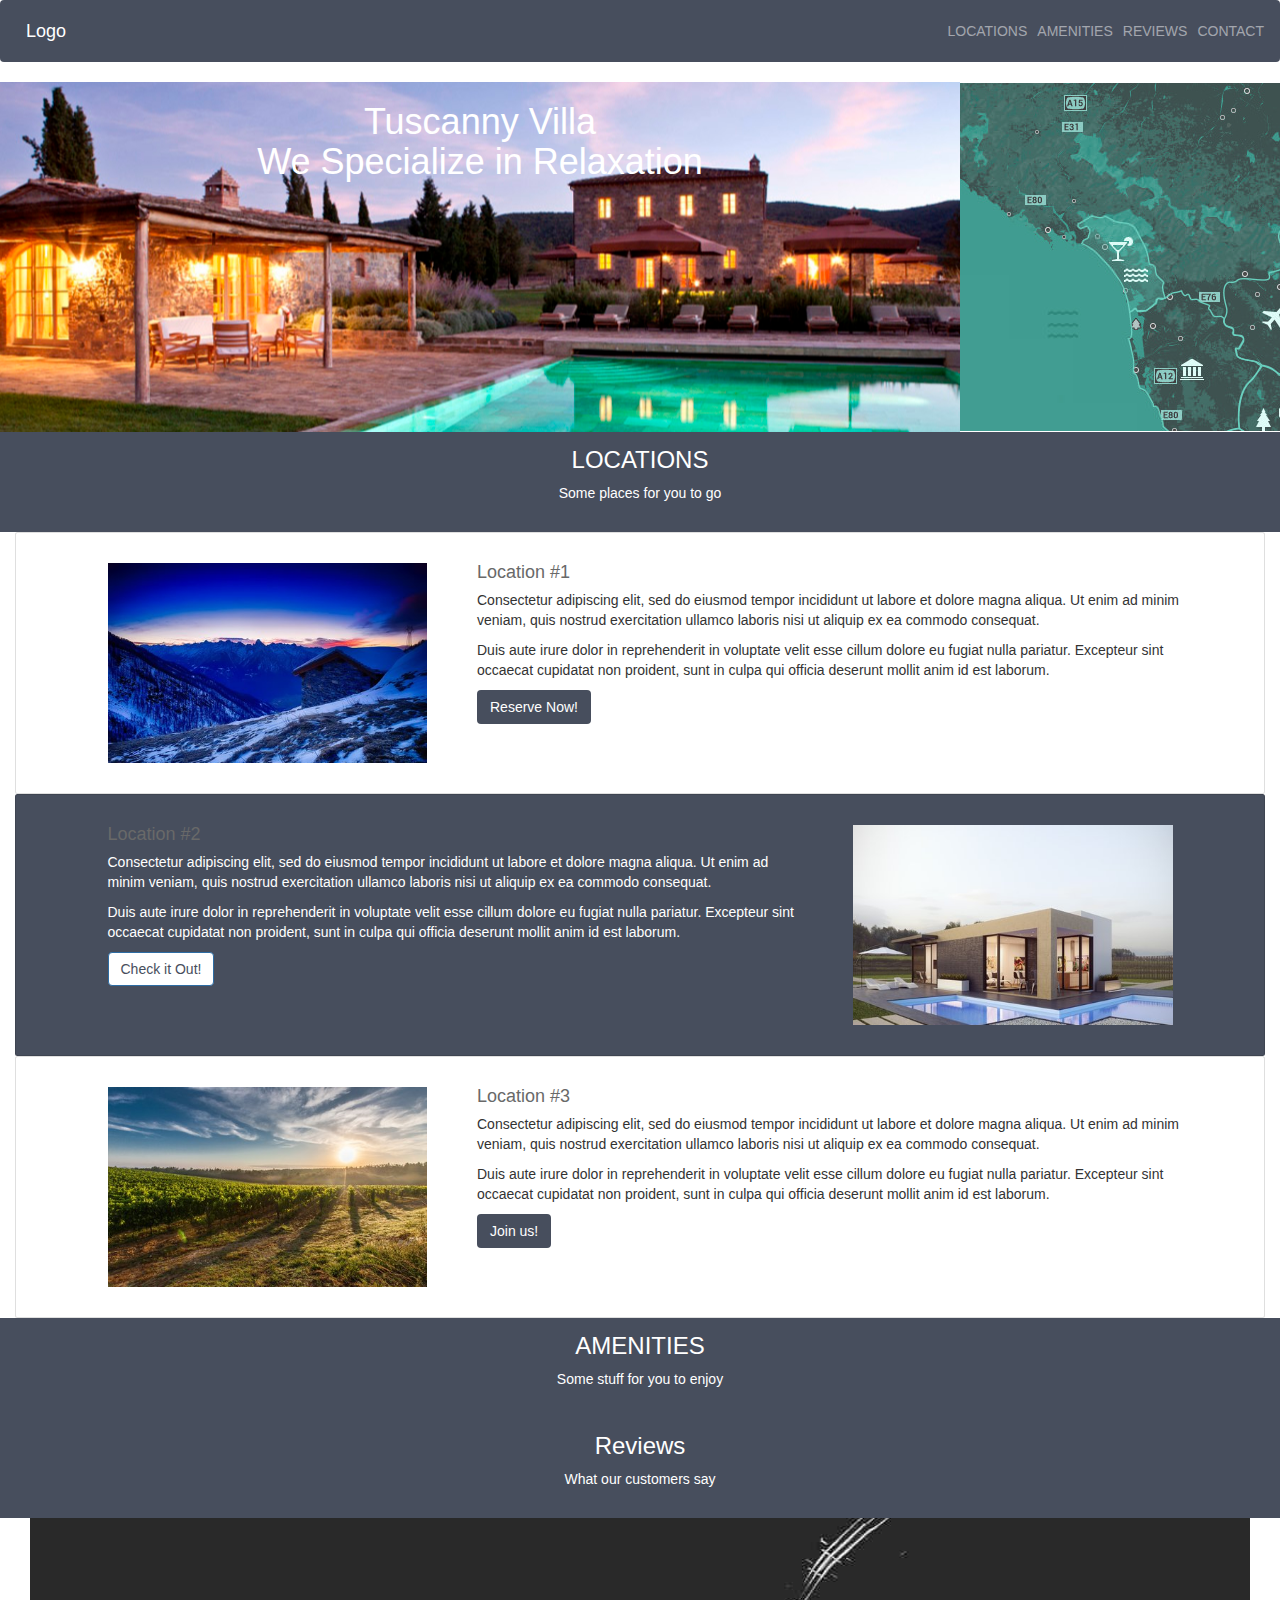
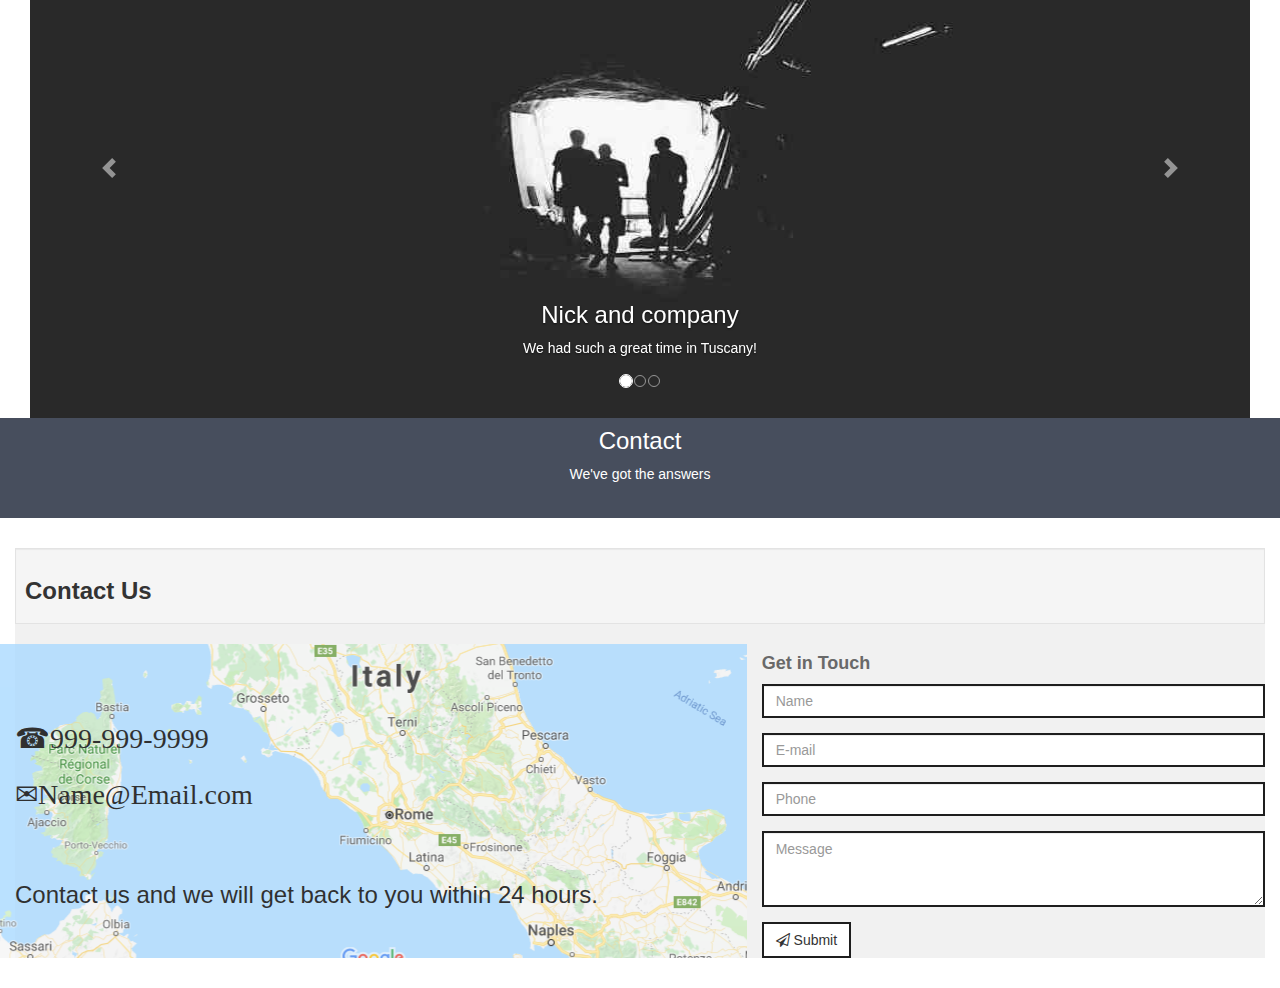
<file: index.html>
﻿<!DOCTYPE html>
<html>
<head>
    <meta charset="utf-8" />
    <title></title>
    <link rel="stylesheet" href="https://maxcdn.bootstrapcdn.com/bootstrap/4.0.0-beta.2/css/bootstrap.min.css" />
    <script src="https://code.jquery.com/jquery-3.2.1.slim.min.js"></script>
    <script src="https://cdnjs.cloudflare.com/ajax/libs/popper.js/1.12.3/umd/popper.min.js"></script>
    <script src="https://maxcdn.bootstrapcdn.com/bootstrap/4.0.0-beta.2/js/bootstrap.min.js"></script>
    <link href="//maxcdn.bootstrapcdn.com/bootstrap/3.3.0/css/bootstrap.min.css" rel="stylesheet" id="bootstrap-css">
    <script src="//maxcdn.bootstrapcdn.com/bootstrap/3.3.0/js/bootstrap.min.js"></script>
    <script src="//code.jquery.com/jquery-1.11.1.min.js"></script>
    <meta name="viewport" content="width=device-width, initial-scale=1">
    <link rel="stylesheet" href="https://cdnjs.cloudflare.com/ajax/libs/font-awesome/4.7.0/css/font-awesome.min.css">
    <link href="StyleSheet.css" rel="stylesheet" />
   
</head>
<body>

    <div class="row navhead">
        <div class="col navcol">
            <nav class="navbar navbar-expand-sm navbar-dark" style="background-color: #474e5d" color="white">
                <!-- Brand/logo -->
                <a class="navbar-brand" href="#">Logo</a>
                <!-- Links -->
                <ul class="nav navbar-nav ml-auto">
                    <li class="nav-item">
                        <a class="nav-link" href="#">LOCATIONS</a>
                    </li>
                    <li class="nav-item">
                        <a class="nav-link" href="#">AMENITIES</a>
                    </li>
                    <li class="nav-item">
                        <a class="nav-link" href="#">REVIEWS</a>
                    </li>
                    <li class="nav-item">
                        <a class="nav-link" href="#">CONTACT</a>
                    </li>
                </ul>
            </nav>
        </div>
    </div>

    <div class="container-fluid">
        <div class="row">

            <div class="col-9" id="firstpicture">

                <h1>Tuscanny Villa<br />We Specialize in Relaxation</h1>

            </div>
            <div class="col-3" id="secondpicture">

            </div>
        </div>
        <div class="row">
            <div class="col-12" id="rowunderpics">
                <h3 class="mt-4">LOCATIONS</h3>
                <p2>Some places for you to go</p2>
            </div>
        </div>

        <div class="card">
            <div class="row ">
                <div class="col"></div>
                <div class="m-5 col-md-3" id="thirdpicture">

                </div>
                <div class="col-md-7 px-3">
                    <div class="mt-5 card-block px-3">
                        <h4 class="card-title">Location #1</h4>
                        <p class="card-text">Consectetur adipiscing elit, sed do eiusmod tempor incididunt ut labore et dolore magna aliqua. Ut enim ad minim veniam, quis nostrud exercitation ullamco laboris nisi ut aliquip ex ea commodo consequat. </p>
                        <p class="card-text">Duis aute irure dolor in reprehenderit in voluptate velit esse cillum dolore eu fugiat nulla pariatur. Excepteur sint occaecat cupidatat non proident, sunt in culpa qui officia deserunt mollit anim id est laborum.</p>
                        <a href="#" class="btn btn-basic" style="background-color: #474e5d;color:white;">Reserve Now!</a>
                    </div>
                </div>
                <div class="col"></div>
            </div>
        </div>
        <div class="card" style="background-color: #474e5d; color:white;">
            <div class="row ">
                <div class="col"></div>
                <div class="col-md-7 px-3">
                    <div class="mt-5 ml-3 card-block px-3">
                        <h4 class="card-title">Location #2</h4>
                        <p class="card-text">Consectetur adipiscing elit, sed do eiusmod tempor incididunt ut labore et dolore magna aliqua. Ut enim ad minim veniam, quis nostrud exercitation ullamco laboris nisi ut aliquip ex ea commodo consequat. </p>
                        <p class="card-text">Duis aute irure dolor in reprehenderit in voluptate velit esse cillum dolore eu fugiat nulla pariatur. Excepteur sint occaecat cupidatat non proident, sunt in culpa qui officia deserunt mollit anim id est laborum.</p>
                        <a href="#" class="btn btn-primary" style="background-color: white; color: #474e5d;">Check it Out!</a>
                    </div>
                </div>
                <div class="m-5 col-md-3" id="fourthpicture">

                </div>
                <div class="col"></div>
            </div>
        </div>


        <div class="card">
            <div class="row ">
                <div class="col"></div>
                <div class="m-5 col-md-3" id="fifthpicture">

                </div>
                <div class="col-md-7 px-3">
                    <div class="mt-5 card-block px-3">
                        <h4 class="card-title">Location #3</h4>
                        <p class="card-text">Consectetur adipiscing elit, sed do eiusmod tempor incididunt ut labore et dolore magna aliqua. Ut enim ad minim veniam, quis nostrud exercitation ullamco laboris nisi ut aliquip ex ea commodo consequat. </p>
                        <p class="card-text">Duis aute irure dolor in reprehenderit in voluptate velit esse cillum dolore eu fugiat nulla pariatur. Excepteur sint occaecat cupidatat non proident, sunt in culpa qui officia deserunt mollit anim id est laborum.</p>
                        <a href="#" class="btn btn-basic" style="background-color: #474e5d;color:white;">Join us!</a>
                    </div>
                </div>
                <div class="col"></div>
            </div>
        </div>

        <div class="row">
            <div class="col-12" id="rowunderpics">
                <h3 class="mt-4">AMENITIES</h3>
                <p2>Some stuff for you to enjoy</p2>
            </div>
        </div>


        <div class="row spacerrow1">
            <div class="col-12">
            </div>
        </div>
        <div class="row checkerrow">
            <div class="square" id="pic1">
            </div>
            <div class="square">
            </div>
            <div class="square" id="pic2">
            </div>
        </div>
        <div class="row checkerrow">
            <div class="square">
            </div>
            <div class="square" id="pic3">
            </div>
            <div class="square">
            </div>
        </div>
        <div class="row checkerrow">
            <div class="square" id="pic4">
            </div>
            <div class="square">
            </div>
            <div class="square" id="pic5">
            </div>
        </div>
        <div class="row spacerrow1">
            <div class="col-12">
            </div>
        </div>

        <div class="row">
            <div class="col-12" id="rowunderpics">
                <h3 class="mt-4">Reviews</h3>
                <p2>What our customers say</p2>
            </div>
        </div>


        <div id="demo" class="mx-auto carousel slide" data-ride="carousel">
            <div class="col-12">
                <ul class="carousel-indicators">
                    <li data-target="#demo" data-slide-to="0" class="active"></li>
                    <li data-target="#demo" data-slide-to="1"></li>
                    <li data-target="#demo" data-slide-to="2"></li>
                </ul>
                <div class="carousel-inner">
                    <div class="carousel-item active">

                        <img src="images/la.jpg" alt="Los Angeles" width="100%" height="500">
                        <div class="carousel-caption">
                            <h3>Nick and company</h3>
                            <p>We had such a great time in Tuscany!</p>
                        </div>
                    </div>
                    <div class="carousel-item">

                        <img src="images/chicago.jpg" alt="Chicago" width="100%" height="500">
                        <div class="carousel-caption">
                            <h3>Han</h3>
                            <p>Thank you, Chicago!</p>
                        </div>
                    </div>
                    <div class="carousel-item">

                        <img src="images/ny.jpg" alt="New York" width="100%" height="500">
                        <div class="carousel-caption">
                            <h3>The Domitio family</h3>
                            <p>We love Tuscany Villas!</p>
                        </div>
                    </div>
                </div>
                <a class="carousel-control-prev" href="#demo" data-slide="prev">
                    <span class="carousel-control-prev-icon"></span>
                </a>
                <a class="carousel-control-next" href="#demo" data-slide="next">
                    <span class="carousel-control-next-icon"></span>
                </a>
            </div>

            <div class="row">
                <div class="col-12" id="rowunderpics">
                    <h3 class="mt-3">Contact</h3>
                    <p2>We've got the answers</p2>
                </div>
            </div>


            <section id="contact">
                <div class="container12">
                    <div class="well well-sm">
                        <h3><strong>Contact Us</strong></h3>
                    </div>

                    <div class="row">
                        <div class="col-md-7" id="contactleft">
                            <br />
                            <br />
                            <br />
                            <br />
                            <p>
                                <i style="font-size:28px" class="fa">
                                    &#x260E;999-999-9999<br /><br />
                                    &#x2709;Name@Email.com
                                </i>
                            </p>
                            <h3>
                                <br />
                                <br />
                                Contact us and we will get back to you within 24 hours.<br /><br />
                            </h3>
                        </div>
                        <div class="col-md-5">
                            <h4><strong>Get in Touch</strong></h4>
                            <form>
                                <div class="form-group">
                                    <input type="text" class="form-control" name="" value="" placeholder="Name">
                                </div>
                                <div class="form-group">
                                    <input type="email" class="form-control" name="" value="" placeholder="E-mail">
                                </div>
                                <div class="form-group">
                                    <input type="tel" class="form-control" name="" value="" placeholder="Phone">
                                </div>
                                <div class="form-group">
                                    <textarea class="form-control" name="" rows="3" placeholder="Message"></textarea>
                                </div>
                                <button class="btn btn-default" type="submit" name="button">
                                    <i class="fa fa-paper-plane-o" aria-hidden="true"></i> Submit
                                </button>
                            </form>
                        </div>
                    </div>
                </div>
            </section>


        </div>
    </div>

</body>
</html>
</file>
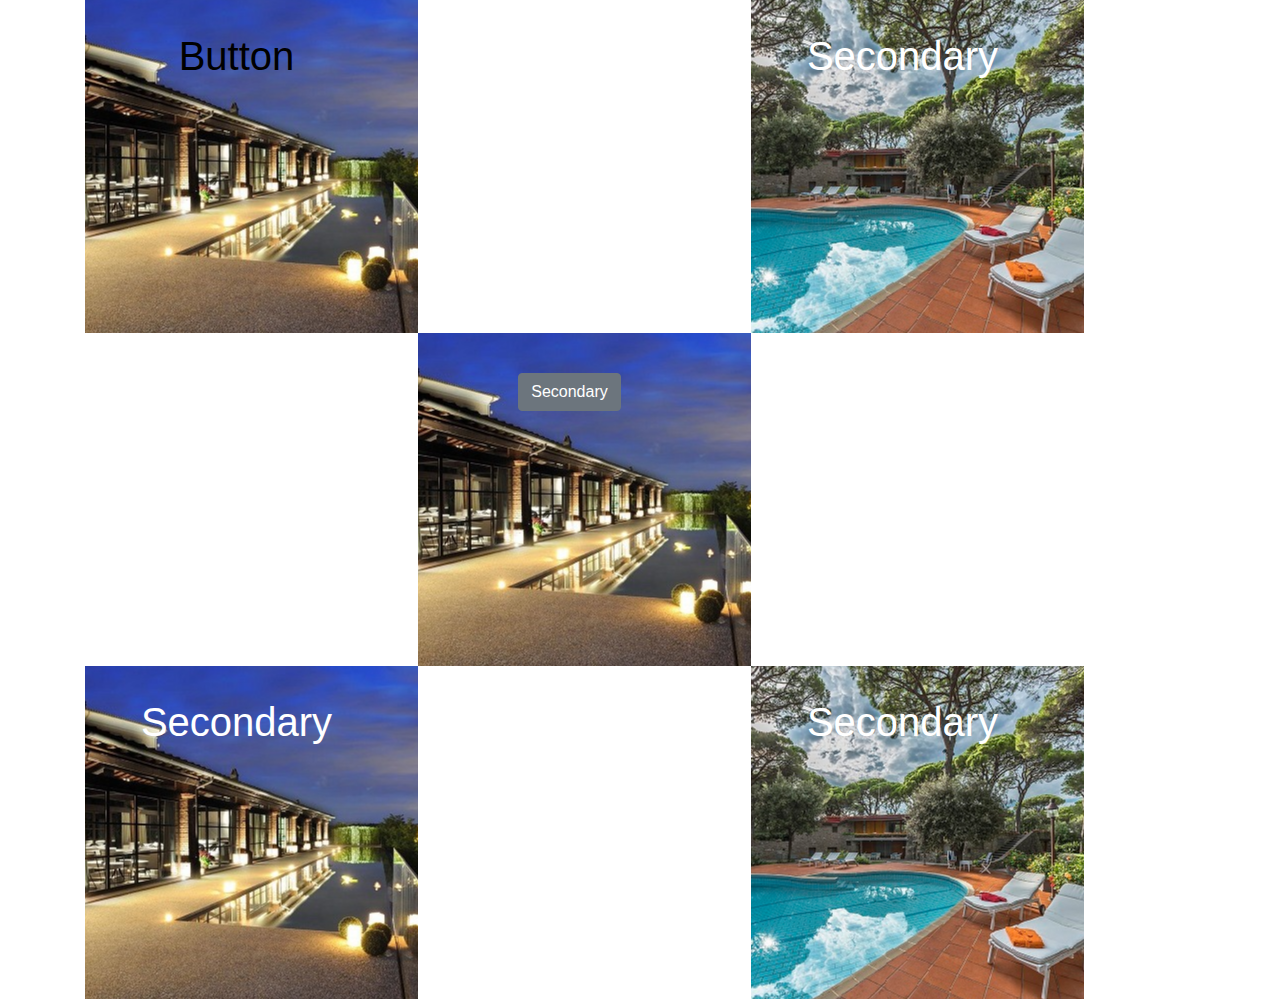
<file: 2ndIndex.html>
﻿<!DOCTYPE html>
<html>
<head>
    <meta charset="utf-8" />
    <link rel="stylesheet" href="https://maxcdn.bootstrapcdn.com/bootstrap/4.0.0-beta.2/css/bootstrap.min.css" />
    <script src="https://code.jquery.com/jquery-3.2.1.slim.min.js"></script>
    <script src="https://cdnjs.cloudflare.com/ajax/libs/popper.js/1.12.3/umd/popper.min.js"></script>
    <script src="https://maxcdn.bootstrapcdn.com/bootstrap/4.0.0-beta.2/js/bootstrap.min.js"></script>
    <link href="StyleSheet2.css" rel="stylesheet" />
    <title></title>
</head>
<body>
    <div class="container">

        <div class="square bg" id="pic1">
            <div class="content1">

               <h1 href="something" class="content 1  content1" style="color:black">Button</h1>
            </div>
        </div>
        <div class="square bg">
        </div>
        <div class="square bg" id="pic2">

            <div class="content1">

                <h1 class="content1">Secondary</h1>
            </div>
        </div>


        <div class="square bg">
        </div>
        <div class="square bg" id="pic1">
            <div class="content1">

                <h1 class="content1"> <button type="button" class="btn btn-secondary">Secondary</button> </h1>
            </div>
        </div>
        <div class="square bg">
        </div>



        <div class="square bg" id="pic1">
            <div class="content1">

                <h1 class="content1">Secondary</h1>
            </div>
        </div>
        <div class="square">
        </div>
        <div class="square bg" id="pic2">
            <div class="content1">

                <h1 class="content1">Secondary</h1>
            </div>
        </div>
    </div>

</body>
</html>
</file>
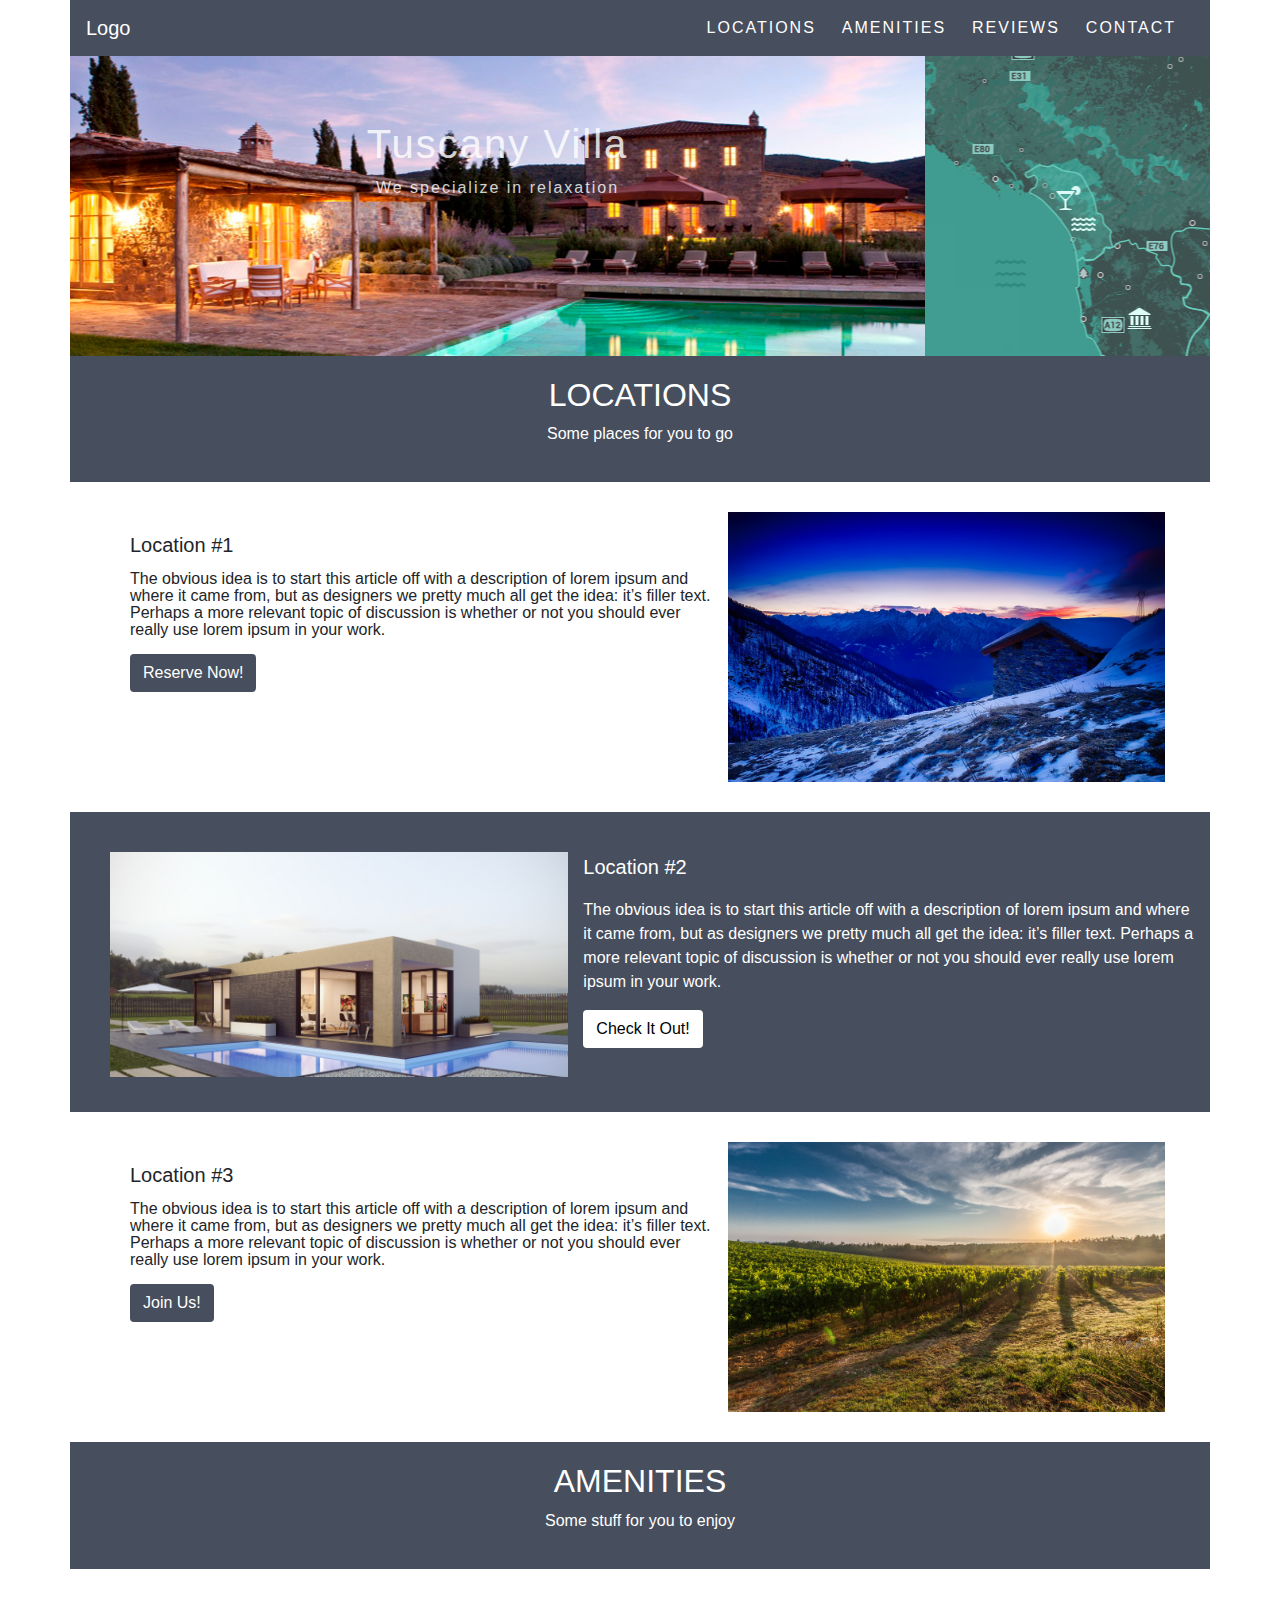
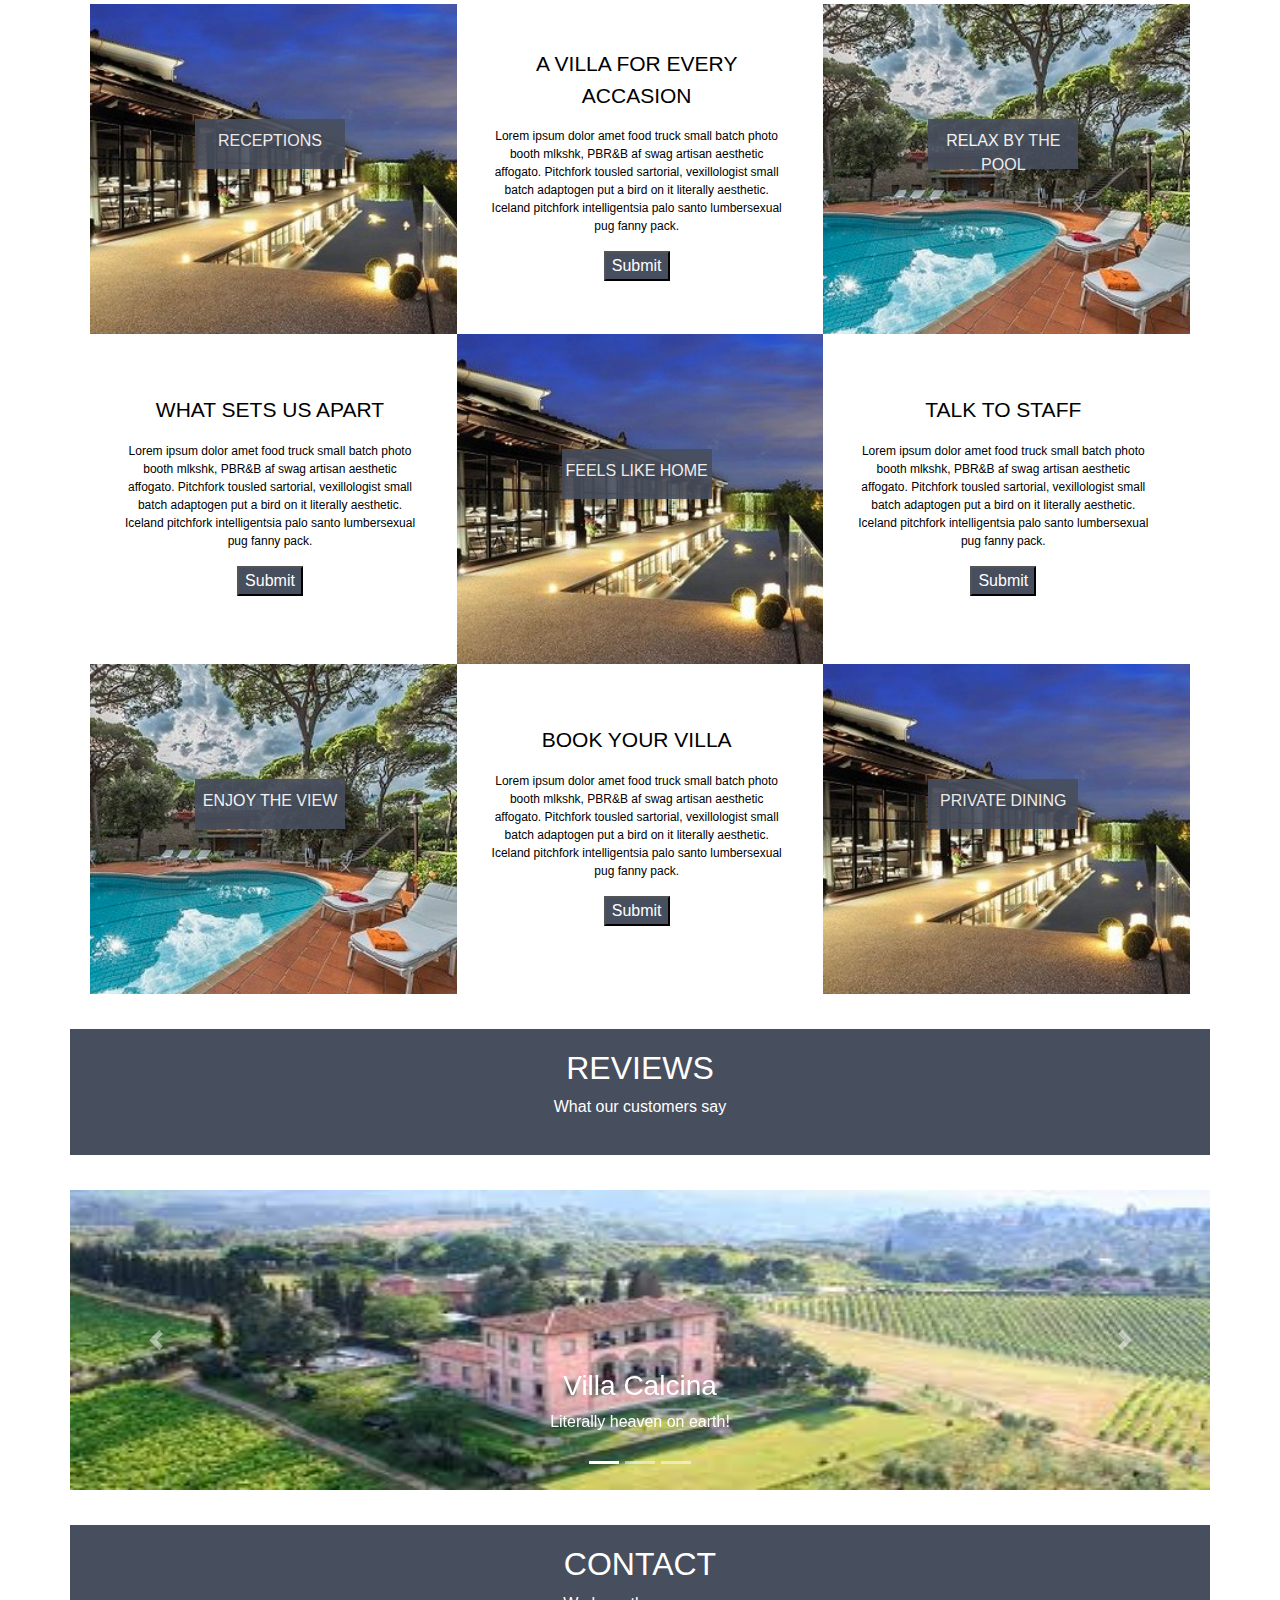
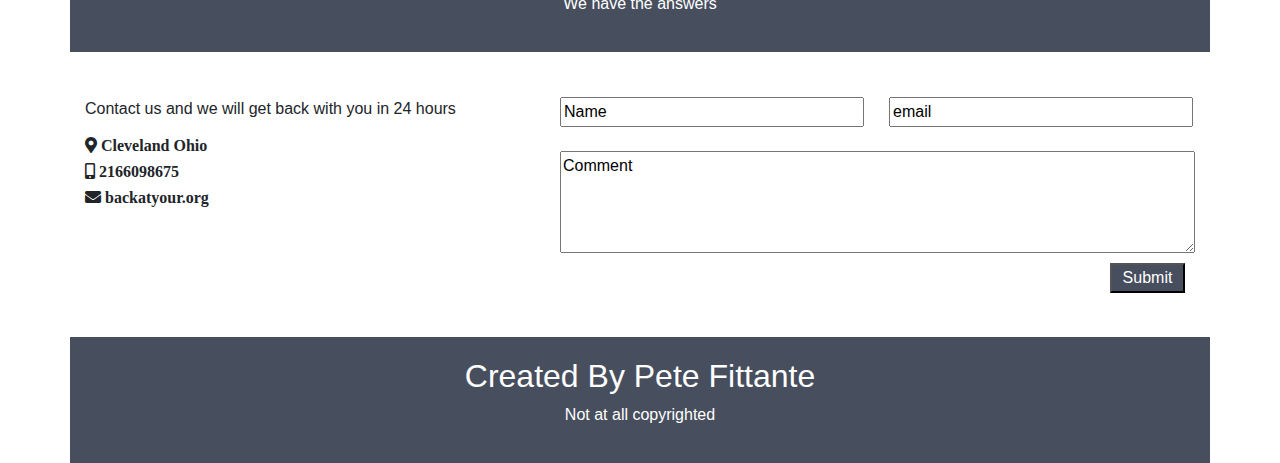
<file: Villa-master/tuscannyVilla/peteindex.html>
﻿<!DOCTYPE html>
<html>
<head>
    <meta charset="utf-8" />
    <title>Tuscany Villa</title>
    <link rel="stylesheet" href="https://maxcdn.bootstrapcdn.com/bootstrap/4.0.0-beta.2/css/bootstrap.min.css" />
    <script src="https://code.jquery.com/jquery-3.2.1.slim.min.js"></script>
    <script src="https://cdnjs.cloudflare.com/ajax/libs/popper.js/1.12.3/umd/popper.min.js"></script>
    <script src="https://maxcdn.bootstrapcdn.com/bootstrap/4.0.0-beta.2/js/bootstrap.min.js"></script>
    <link href="https://use.fontawesome.com/releases/v5.0.7/css/all.css" rel="stylesheet">
    <link href="petestyle.css" rel="stylesheet" />
</head>
<body>
    <div class="container">
        <div class="row navhead">
            <div class="col navcol">
                <nav class="navbar navbar-expand-sm bg-dark navbar-dark">
                    <!-- Brand/logo -->
                    <a class="navbar-brand" href="#">Logo</a>

                    <!-- Links -->
                    <ul class="nav navbar-nav ml-auto">
                        <li class="nav-item">
                            <a class="nav-link" href="#">LOCATIONS</a>
                        </li>
                        <li class="nav-item">
                            <a class="nav-link" href="#">AMENITIES</a>
                        </li>
                        <li class="nav-item">
                            <a class="nav-link" href="#">REVIEWS</a>
                        </li>
                        <li class="nav-item">
                            <a class="nav-link" href="#">CONTACT</a>
                        </li>
                    </ul>
                </nav>
            </div>
        </div>
        <div class="row mainrow">
            <div class="col-9 maincol">
                <div class="jumbotron" id="jumbomain">
                    <h1>Tuscany Villa</h1>
                    <p>We specialize in relaxation</p>
                </div>
            </div>
            <div class="col-3 maincol">

            </div>
        </div>
        <div class="row subheaderbar">
            <div class="col subheadercol">
                <h2>LOCATIONS</h2>
                <p>Some places for you to go</p>
            </div>
        </div>
        <div class="row locationsrowodd">
            <div class="col-7 locationscolodd">
                <p class="locheader">Location #1</p>
                <p>The obvious idea is to start this article off with a description of lorem ipsum and where it came from, but as designers we pretty much all get the idea: it’s filler text. Perhaps a more relevant topic of discussion is whether or not you should ever really use lorem ipsum in your work.</p>
                <button type="button" class="btn">Reserve Now!</button>
            </div>
            <div class="col-5 locationscolodd">

            </div>
        </div>
        <div class="row locationsroweven">
            <div class="col-5 locationscoleven">

            </div>
            <div class="col-7 locationscoleven">
                <p class="locheader">Location #2</p>
                <p>The obvious idea is to start this article off with a description of lorem ipsum and where it came from, but as designers we pretty much all get the idea: it’s filler text. Perhaps a more relevant topic of discussion is whether or not you should ever really use lorem ipsum in your work.</p>
                <button type="button" id="evenbtn" class="btn">Check It Out!</button>
            </div>

        </div>
        <div class="row locationsrowodd">
            <div class="col-7 locationscolodd">
                <p class="locheader">Location #3</p>
                <p>The obvious idea is to start this article off with a description of lorem ipsum and where it came from, but as designers we pretty much all get the idea: it’s filler text. Perhaps a more relevant topic of discussion is whether or not you should ever really use lorem ipsum in your work.</p>
                <button type="button" class="btn">Join Us!</button>
            </div>
            <div class="col-5 locationscolodd2">

            </div>
        </div>
        <div class="row subheaderbar">
            <div class="col subheadercol">
                <h2>AMENITIES</h2>
                <p>Some stuff for you to enjoy</p>
            </div>
        </div>
        <div class="row checkerrow">
            <div class="col-4 square bg pic1">
                <div class="content">
                    <p class="locimg">RECEPTIONS</p>
                </div>
            </div>
            <div class="col-4 square bg text">
                <div class="content">
                    <p class="lochead">A VILLA FOR EVERY ACCASION </p>
                    <p class="locp">Lorem ipsum dolor amet food truck small batch photo booth mlkshk, PBR&B af swag artisan aesthetic affogato. Pitchfork tousled sartorial, vexillologist small batch adaptogen put a bird on it literally aesthetic. Iceland pitchfork intelligentsia palo santo lumbersexual pug fanny pack. </p>
                    <input id="buttonloc" type="submit" value="Submit">
                </div>
            </div>
            <div class="col-4 square bg pic2">
                <div class="content">
                    <p class="locimg">RELAX BY THE POOL</p>
                </div>
            </div>
        </div>
        <div class="row checkerrow2">
            <div class="col-4 square bg text">
                <div class="content">
                    <p class="lochead">WHAT SETS US APART </p>
                    <p class="locp">Lorem ipsum dolor amet food truck small batch photo booth mlkshk, PBR&B af swag artisan aesthetic affogato. Pitchfork tousled sartorial, vexillologist small batch adaptogen put a bird on it literally aesthetic. Iceland pitchfork intelligentsia palo santo lumbersexual pug fanny pack. </p>
                    <input id="buttonloc" type="submit" value="Submit">
                </div>
            </div>
            <div class="col-4 square bg pic3">
                <div class="content">
                    <p class="locimg">FEELS LIKE HOME</p>
                </div>
            </div>
            <div class="col-4 square bg text">
                <div class="content">
                    <p class="lochead">TALK TO STAFF </p>
                    <p class="locp">Lorem ipsum dolor amet food truck small batch photo booth mlkshk, PBR&B af swag artisan aesthetic affogato. Pitchfork tousled sartorial, vexillologist small batch adaptogen put a bird on it literally aesthetic. Iceland pitchfork intelligentsia palo santo lumbersexual pug fanny pack. </p>
                    <input id="buttonloc" type="submit" value="Submit">
                </div>
            </div>

        </div>
        <div class="row checkerrow2">
            <div class="col-4 square bg pic4">
                <div class="content">
                    <p class="locimg">ENJOY THE VIEW</p>
                </div>
            </div>
            <div class="col-4 square bg text">
                <div class="content">
                    <p class="lochead">BOOK YOUR VILLA </p>
                    <p class="locp">Lorem ipsum dolor amet food truck small batch photo booth mlkshk, PBR&B af swag artisan aesthetic affogato. Pitchfork tousled sartorial, vexillologist small batch adaptogen put a bird on it literally aesthetic. Iceland pitchfork intelligentsia palo santo lumbersexual pug fanny pack. </p>
                    <input id="buttonloc" type="submit" value="Submit">
                </div>
            </div>
            <div class="col-4 square bg pic5">
                <div class="content">
                    <p class="locimg">PRIVATE DINING</p>

                </div>
            </div>
        </div>
        <div class="row subheaderbar2">
            <div class="col subheadercol">
                <h2>REVIEWS</h2>
                <p>What our customers say</p>
            </div>
        </div>
        <div class="row carouselrow">
            <div class="col carouselcol">
                <div id="demo" class="carousel slide" data-ride="carousel">

                    <!-- Indicators -->
                    <ul class="carousel-indicators">
                        <li data-target="#demo" data-slide-to="0" class="active"></li>
                        <li data-target="#demo" data-slide-to="1"></li>
                        <li data-target="#demo" data-slide-to="2"></li>
                    </ul>

                    <!-- The slideshow -->
                    <div class="carousel-inner">
                        <div class="carousel-item active">
                            <img src="images/image1.jpg" alt="Los Angeles">
                            <div class="carousel-caption">
                                <h3>Villa Calcina</h3>
                                <p>Literally heaven on earth!</p>
                            </div>
                        </div>
                        <div class="carousel-item">
                            <img src="images/image2.jpg" alt="Chicago">
                            <div class="carousel-caption">
                                <h3>La Poventa</h3>
                                <p>We had such a great time!</p>
                            </div>
                        </div>
                        <div class="carousel-item">
                            <img src="images/image3.jpg" alt="New York">
                            <div class="carousel-caption">
                                <h3>Umbria</h3>
                                <p>Peaceful and luxurious!</p>
                            </div>
                        </div>
                    </div>

                    <!-- Left and right controls -->
                    <a class="carousel-control-prev" href="#demo" data-slide="prev">
                        <span class="carousel-control-prev-icon"></span>
                    </a>
                    <a class="carousel-control-next" href="#demo" data-slide="next">
                        <span class="carousel-control-next-icon"></span>
                    </a>
                </div>
            </div>
        </div>
        <div class="row subheaderbar2">
            <div class="col subheadercol">
                <h2>CONTACT</h2>
                <p>We have the answers</p>
            </div>
        </div>
        <div class="row contactrow">
            <div class="col-5 contactcol">
                <p>Contact us and we will get back with you in 24 hours</p>
                <i class="fas fa-map-marker-alt">  Cleveland Ohio</i>
                <i class="fas fa-mobile-alt">   2166098675</i>
                <i class="fas fa-envelope">  backatyour.org</i>
            </div>
            <div class="col-7 contactcol">
                <form action="/action_page.php" id="usrform">
                    <input id="fname" type="text" name="name" value="Name"><input id="email" type="text" name="email" value="email">
                </form>
                <br>
                <textarea rows="4" cols="70" name="comment" form="usrform">Comment</textarea>
                <input id="button3" type="submit" value="Submit">
            </div>
        </div>
        <div class="row subheaderbar2">
            <div class="col subheadercol">
                <h2>Created By Pete Fittante</h2>
                <p>Not at all copyrighted</p>
            </div>
        </div>
    </div> <!--container end div-->
</body>
</html>
</file>
<file: StyleSheet.css>
﻿/*@media (max-width: 767px) {
    .navbar-toggleable-sm {
        clear: both;
    }
}*/

#firstpicture {
    background:url('images/Webp.net-resizeimage.jpg') no-repeat center center;
    height: 350px;
    text-align: center;
    color: white;
}

#secondpicture {
    background: url('images/Versilia.jpg') no-repeat  center center;

    height: 350px;
    width: 100%;
}

h1 {
    
}

#rowunderpics {
    height: 100px;
    background-color: #474e5d;
    color: white;
    text-align: center;
    
}



#thirdpicture {
    background-image: url('images/rsz_1italy-mountain-villa.jpg');
    background-size: cover;
    height: 200px;
    width: 100%;
}

#fourthpicture {
    background-image: url('images/rsz_1modern-villa.jpg');
    background-size: cover;
    height: 200px;
    width: 100%;
}

#fifthpicture {
    background-image: url('images/rsz_tuscany-grape-field-nature-51947 (1).jpg');
    background-size: cover;
    height: 200px;
    width: 100%;
}




#topleft {
    background:url('images/3b-348x348.jpg') no-repeat center center;
    background-size: cover;
    height: 300px;
    max-width:300px;
}

#topright {
    background: url('images/42-348x348.jpg') no-repeat center center;
    height: 300px;
    max-width: 300px;
}

#topmiddle {
    text-align: center;
    max-width: 300px;
    color: #474e5d;
}


h4 {
    color: dimgray;
}

#bottomleft {
    background: url('images/Villa-Rucellai-Toscani-2812-2-348x348.jpg') no-repeat center center;
    
    height: 300px;
    max-width: 300px;
}

#bottomright {
    background: url('images/Villa-Vanna-231-348x348.jpg') no-repeat center center;
    height: 300px;
    max-width: 300px;
}



/*Font-awesome integration*/
@import url("https://maxcdn.bootstrapcdn.com/font-awesome/4.7.0/css/font-awesome.min.css");
/*Google font integration*/
@import url('https://fonts.googleapis.com/css?family=Roboto');

#contact {
    background-color: #f1f1f1;
    font-family: 'Roboto', sans-serif;
}

    #contact .well {
        margin-top: 30px;
        border-radius: 0;
    }

    #contact .form-control {
        border-radius: 0;
        border: 2px solid #1e1e1e;
    }

    #contact button {
        border-radius: 0;
        border: 2px solid #1e1e1e;
    }

    #contact .row {
        margin-bottom: 30px;
    }

/*@media (max-width: 768px) {
    #contact iframe {
        margin-bottom: 15px;
    }
}*/


#contactleft{
    background:url('images/italymap.png') no-repeat center center;
    color:black;
    opacity:0.8;

}
</file>
<file: StyleSheet2.css>
﻿.square {
    float: left;
    position: relative;
    width: 30%;
    padding-bottom: 30%; /* = width for a 1:1 aspect ratio */
    background-size: cover;
}



#pic1 {
    background: url('images/3b-348x348.jpg') no-repeat center center;
}

.content1 {
    position: absolute;
    height: 90%; /* = 100% - 2*5% padding */
    width: 90%; /* = 100% - 2*5% padding */
    padding: 5%;
    text-align: center;
}

.rs {
    width: auto;
    height: auto;
    max-height: 90%;
    max-width: 100%;
}
/*  For responsive images as background */

.bg {
    background-position: center center;
    background-repeat: no-repeat;
    background-size: cover; /* you change this to "contain" if you don't want the images to be cropped */
    color: #fff;
}


#pic2 {
    background: url('images/42-348x348.jpg') no-repeat center center;
}

#pic3 {
    background: url('images/314-348x348.jpg') no-repeat center center;
}

#pic4 {
    background: url('images/Villa-Rucellai-Toscani-2812-2-348x348.jpg') no-repeat center center;
}

#pic5 {
    background: url('images/Villa-Vanna-231-348x348.jpg') no-repeat center center;
}


a.button1 {
     display: inline-block;
     padding: 0.35em 1.2em;
     border: 0.1em solid #FFFFFF;
     margin: 0 0.3em 0.3em 0;
     border-radius: 0.12em;
     box-sizing: border-box;
     text-decoration: none;
     font-family: 'Roboto',sans-serif;
     font-weight: 300;
     color: #FFFFFF;
     text-align: center;
     transition: all 0.2s;
}

    a.button1:hover {
         color: #000000;
         background-color: #FFFFFF;
    }

@media all and (max-width:30em) {
     a.button1 {
          display: block;
          margin: 0.4em auto;
         
    }
}
</file>
<file: Villa-master/tuscannyVilla/petestyle.css>
﻿.bg-dark{
    background-color:#474e5d!important;
}
.nav-link{
    color:white!important;
    margin-right:10px;
    letter-spacing:2px;
}
.col-9.maincol {
    background: url('images/tuscany-villas-sant-anna.jpg')no-repeat center center;
    height:300px;   
}
.col-3.maincol {
    background: url('images/Versilia.jpg')no-repeat center center;
}
div.col.navcol{
    padding:0px;
}
#jumbomain{
    background:none;
    text-align:center;
    color:white;
    font-family:'Trebuchet MS', 'Lucida Sans Unicode', 'Lucida Grande', 'Lucida Sans', Arial, sans-serif;
    letter-spacing:2px;
    opacity:.8;
}
.row.subheaderbar {
    text-align: center;
    color: white;
    background-color: #474e5d;
    padding-bottom:20px;
    padding-top:20px;
}
.row.subheaderbar2 {
    text-align: center;
    color: white;
    background-color: #474e5d;
    padding-bottom: 20px;
    padding-top: 20px;
    margin-top:35px;
}
.col-7.locationscolodd {
    padding-top:25px;
    line-height:17px;
}
.col-5.locationscolodd {
    background: url('images/italy-mountain-villa.jpeg')no-repeat center center;
    background-size: cover;
    height: 270px;
}
.col-5.locationscolodd2 {
    background: url('images/tuscany-grape-field-nature-51947.jpeg')no-repeat center center;
    background-size: cover;
    height: 270px;
}
.col-5.locationscoleven {
    background: url('images/modern-villa.jpeg')no-repeat center center;
    background-size: cover;
    height: 225px;
}

.row.locationsrowodd {
    margin-top: 30px;
    margin-right: 30px;
    margin-left: 30px;
    height: 300px;
}
p.locheader{
    font-size:20px;
}
button.btn{
    background-color:#474e5d;
    color:white;
}
.row.locationsroweven {    
    height: 300px;
    background-color: #474e5d;
    color:white;
    padding-left:40px;
    padding-top:40px;
}
#evenbtn{
    background-color:white;
    color:black;
}
/*.row.checkerrow{
    display:flex;
    
}*/
.row.checkerrow{
    margin-top:35px;
    padding-left:20px;
    padding-right:20px;
}
.row.checkerrow2 {
    padding-left: 20px;
    padding-right: 20px;
}
.square {
    float: left;
    position: relative;
    width: 30%;
    padding-bottom: 30%; /* = width for a 1:1 aspect ratio */
    margin: 0%;
    /*background-color: #1E1E1E;*/
    overflow: hidden;
}

.content {
    display:flex;
    flex-direction:column;
    align-items:center;
    justify-content:center;
    position: absolute;
    height: 90%; /* = 100% - 2*5% padding */
    width: 90%; /* = 100% - 2*5% padding */
    padding: 5%;
    text-align: center;
    color:black;
}

/*  For responsive images */

.rs {
    width: auto;
    height: auto;
    max-height: 90%;
    max-width: 100%;
}
/*  For responsive images as background */

.bg {
    background-position: center center;
    background-repeat: no-repeat;
    background-size: cover; /* you change this to "contain" if you don't want the images to be cropped */
    color: #fff;
}
.pic1 {
    background-image: url('images/rsz_13b-348x348.jpg');
}
.pic2 {
    background-image: url('images/rsz_42-348x348.jpg');
}
.pic3 {
    background-image: url('images/rsz_13b-348x348.jpg');
}
.pic4 {
    background-image: url('images/rsz_42-348x348.jpg');
}

.pic5 {
    background-image: url('images/rsz_13b-348x348.jpg');
}

.col.carouselcol{
    padding:0;
}
.row.carouselrow {
    margin-top: 35px;
}
.carousel-inner img {
    width: 100%;
   height: 300px;   
}
.carousel-inner {
    height: 100%;
}
.contactrow{
    height:250px;
}
.contactcol{
    display:flex;
    flex-direction:column;
    align-content:center;
}
    .contactcol p {
        margin-top: 45px;
    }
    .contactcol i {
        margin-bottom: 10px;
    }
    .contactcol #usrform {
        margin-top: 45px;
    }

p.locp{
    font-size:12px;
}

#buttonloc {
    background-color: #474e5d;
    color: white;
}
#button3 {
    background-color: #474e5d;
    color: white;
    width: 75px;
    margin-top: 10px;
    margin-left: 550px;
}
input#fname{
    width:304px;
    margin-right:25px;
}
input#email {
    width: 304px;
}
.lochead{
    padding-top:25px;
    font-size:21px;
}

p.locimg { 
    background-color: #474e5d;
    color:white;
    height:50px;
    width:150px;
    padding-top:10px;
    opacity:.9;
}
</file>
